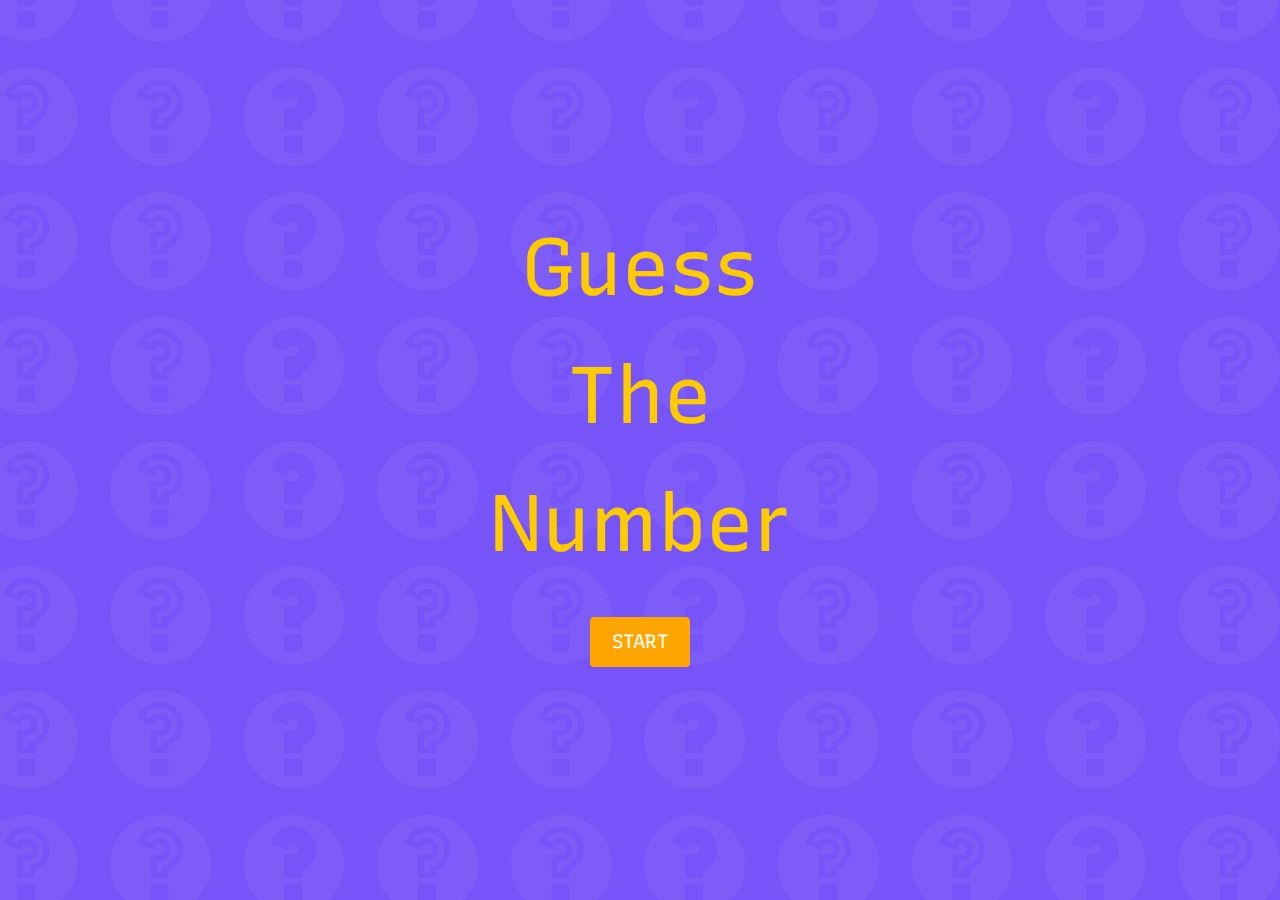
<file: index.html>
<!DOCTYPE html>
<html lang="en">

<head>
    <meta charset="UTF-8">
    <meta name="viewport" content="width=device-width, initial-scale=1.0">
    <title>Guess it...</title>
    <link rel="stylesheet" href="style.css">
</head>

<body>
    <div class="container">
        <div class="logo">Guess The Number</div>
        <div class="button" id="start">START</div>
    </div>
    <script src="./app.js"></script>
</body>

</html>
</file>
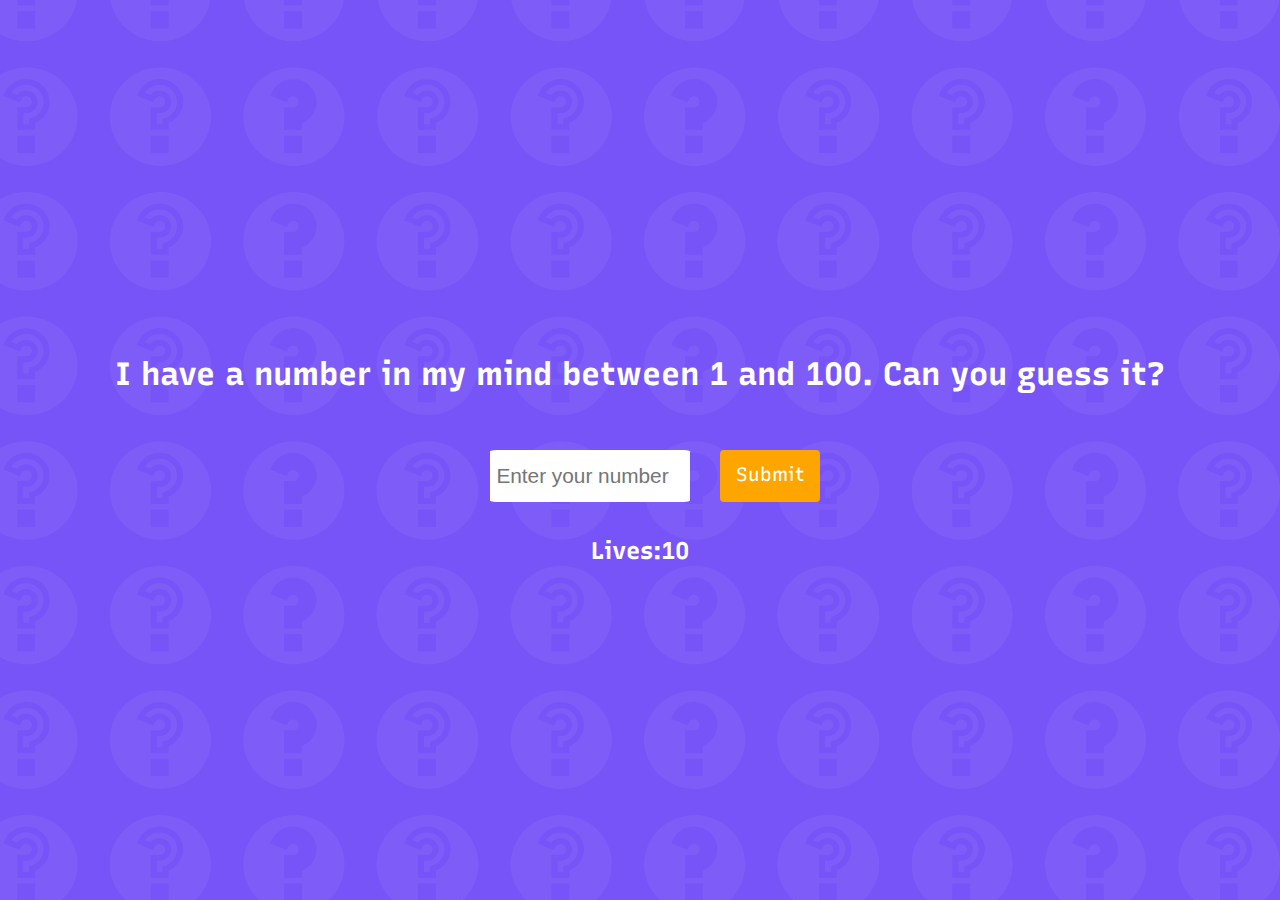
<file: game.html>
<!DOCTYPE html>
<html lang="en">

<head>
    <meta charset="UTF-8">
    <meta name="viewport" content="width=device-width, initial-scale=1.0">
    <title>Game</title>
    <link rel="stylesheet" href="style.css">
</head>

<body>
    <div class="container">
        <h1>I have a number in my mind between 1 and 100. Can you guess it?</h1>
        <div id="input-container">
            <input type="number" placeholder="Enter your number" name="number" id="number-input" min="1" max="100">
            <div class="button" id="submit">Submit</div>
        </div>
        <h2 id="lives-text">Lives:<span id="lives">10</span></h2>
        <div id="message"></div>
    </div>
    <script src="./game.js"></script>
</body>

</html>
</file>
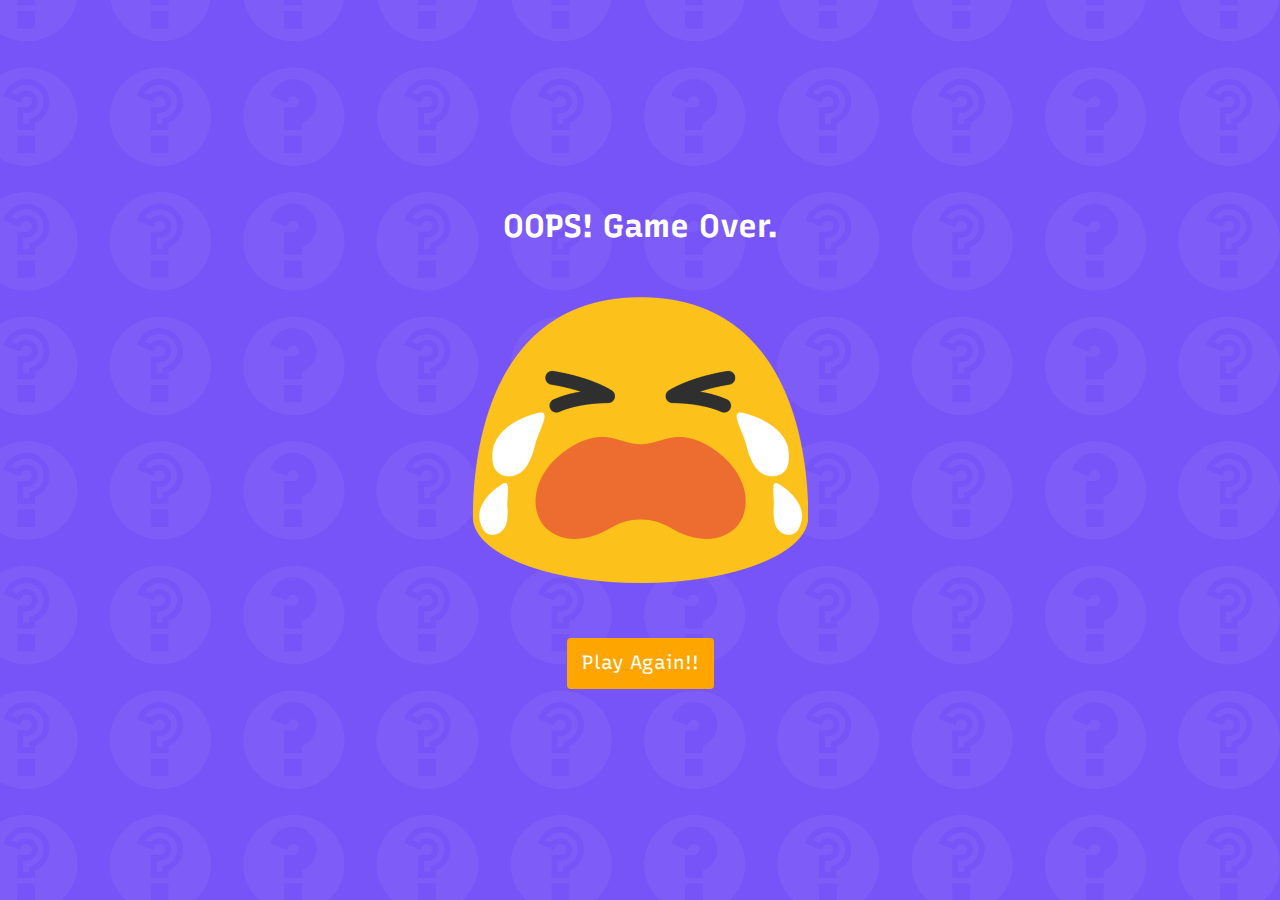
<file: loose.html>
<!DOCTYPE html>
<html lang="en">

<head>
    <meta charset="UTF-8">
    <meta name="viewport" content="width=device-width, initial-scale=1.0">
    <title>OOPS! Try again..</title>
    <link rel="stylesheet" href="style.css">
</head>

<body>
    <div class="container">
        <h1>OOPS! Game Over.</h1>
        <img src="./assets/gameover-emoji.png" alt="gameover">
        <div class="button" id="reset">Play Again!!</div>
    </div>
    <script src="./reset.js"></script>
</body>

</html>
</file>
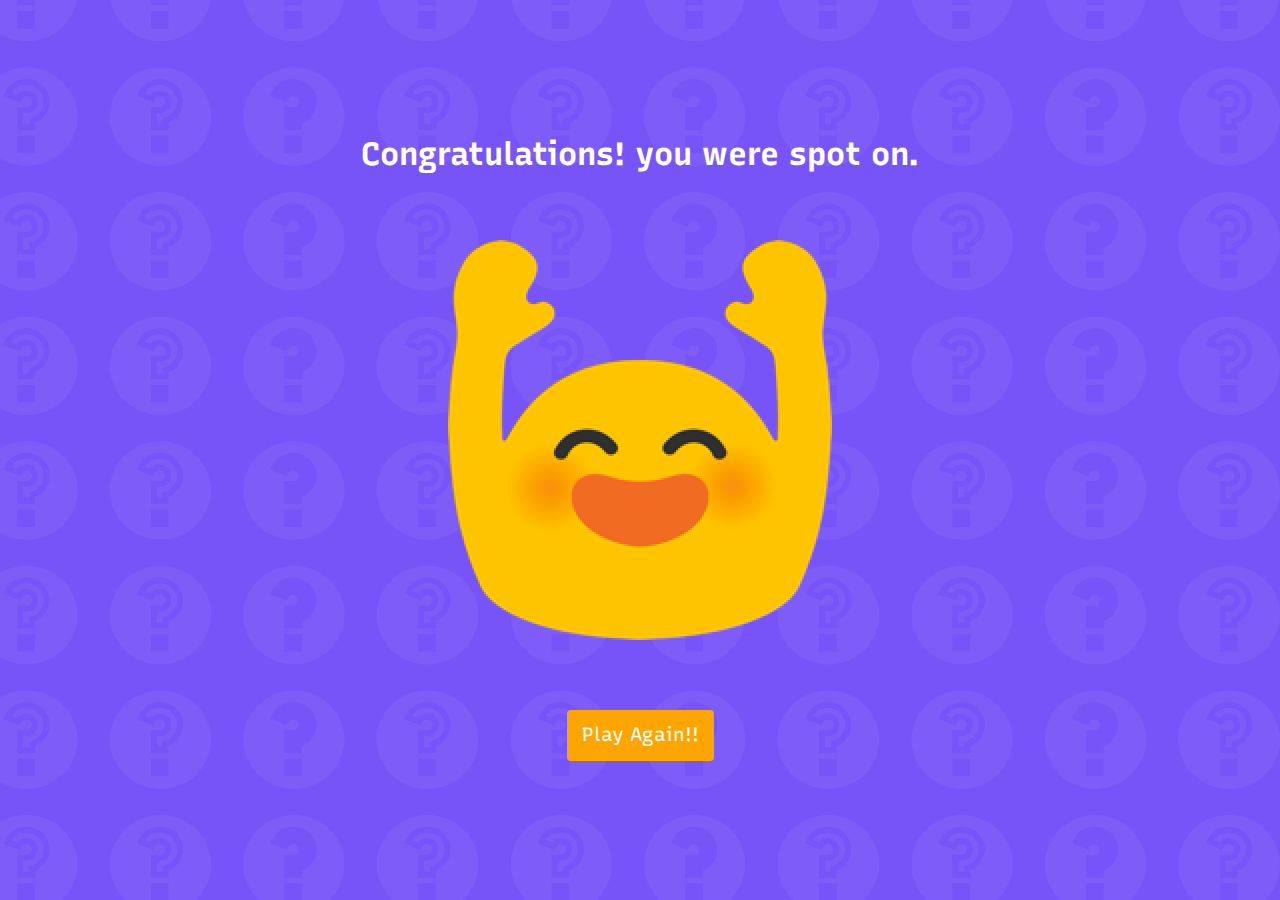
<file: win.html>
<!DOCTYPE html>
<html lang="en">

<head>
    <meta charset="UTF-8">
    <meta name="viewport" content="width=device-width, initial-scale=1.0">
    <title>CONGRATS</title>
    <link rel="stylesheet" href="style.css">
</head>

<body>
    <div class="container">
        <h1>Congratulations! you were spot on.</h1>
        <img src="./assets/congrats-emoji.png" alt="congrats">
        <div class="button" id="reset">Play Again!!</div>
    </div>
    <script src="./reset.js"></script>
</body>

</html>
</file>
<file: style.css>
@import url('https://fonts.googleapis.com/css2?family=Recursive:wght@600&display=swap');

* {
    margin: 0;
    padding: 0;
    box-sizing: border-box;
}

.container {
    background-image: url("./assets/guess-number-bg.png");
    background-color: #7754f8;
    background-size: cover;
    font-family: 'Recursive', sans-serif;
    display: flex;
    flex-direction: column;
    justify-content: center;
    align-items: center;
    align-content: center;
    height: 100vh;
    width: 100vw;
    line-height: 1.6;
    padding: 0 20px;
}

.logo {
    font-size: 5em;
    color: #fecb00;
    width: 400px;
    text-align: center;
}


.button {
    background-color: #fea500;
    margin: 30px 0;
    border-radius: 4px;
    padding: 10px 15px;
    min-width: 100px;
    text-align: center;
    font-size: 1.2em;
    color: white;
    cursor: pointer;
}


#input-container {
    display: flex;
    flex-wrap: wrap;
    justify-content: center;
}

h1 {
    color: white;
    text-align: center;
    margin: 20px;
}

input {
    width: 200px;
    margin: 30px;
    height: 2.5em;
    text-align: center;
    font-size: 1.3em;
}

#lives-text {
    color: white;
}

#message {
    font-size: 1.5em;
    background-color: #fecb00;
    padding: 5px 15px;
    border-radius: 2px;
    text-align: center;
    display: none;
}

#number-input {
    border-radius: 3%;
    border-color: white;
    border-style: none;

}
</file>
